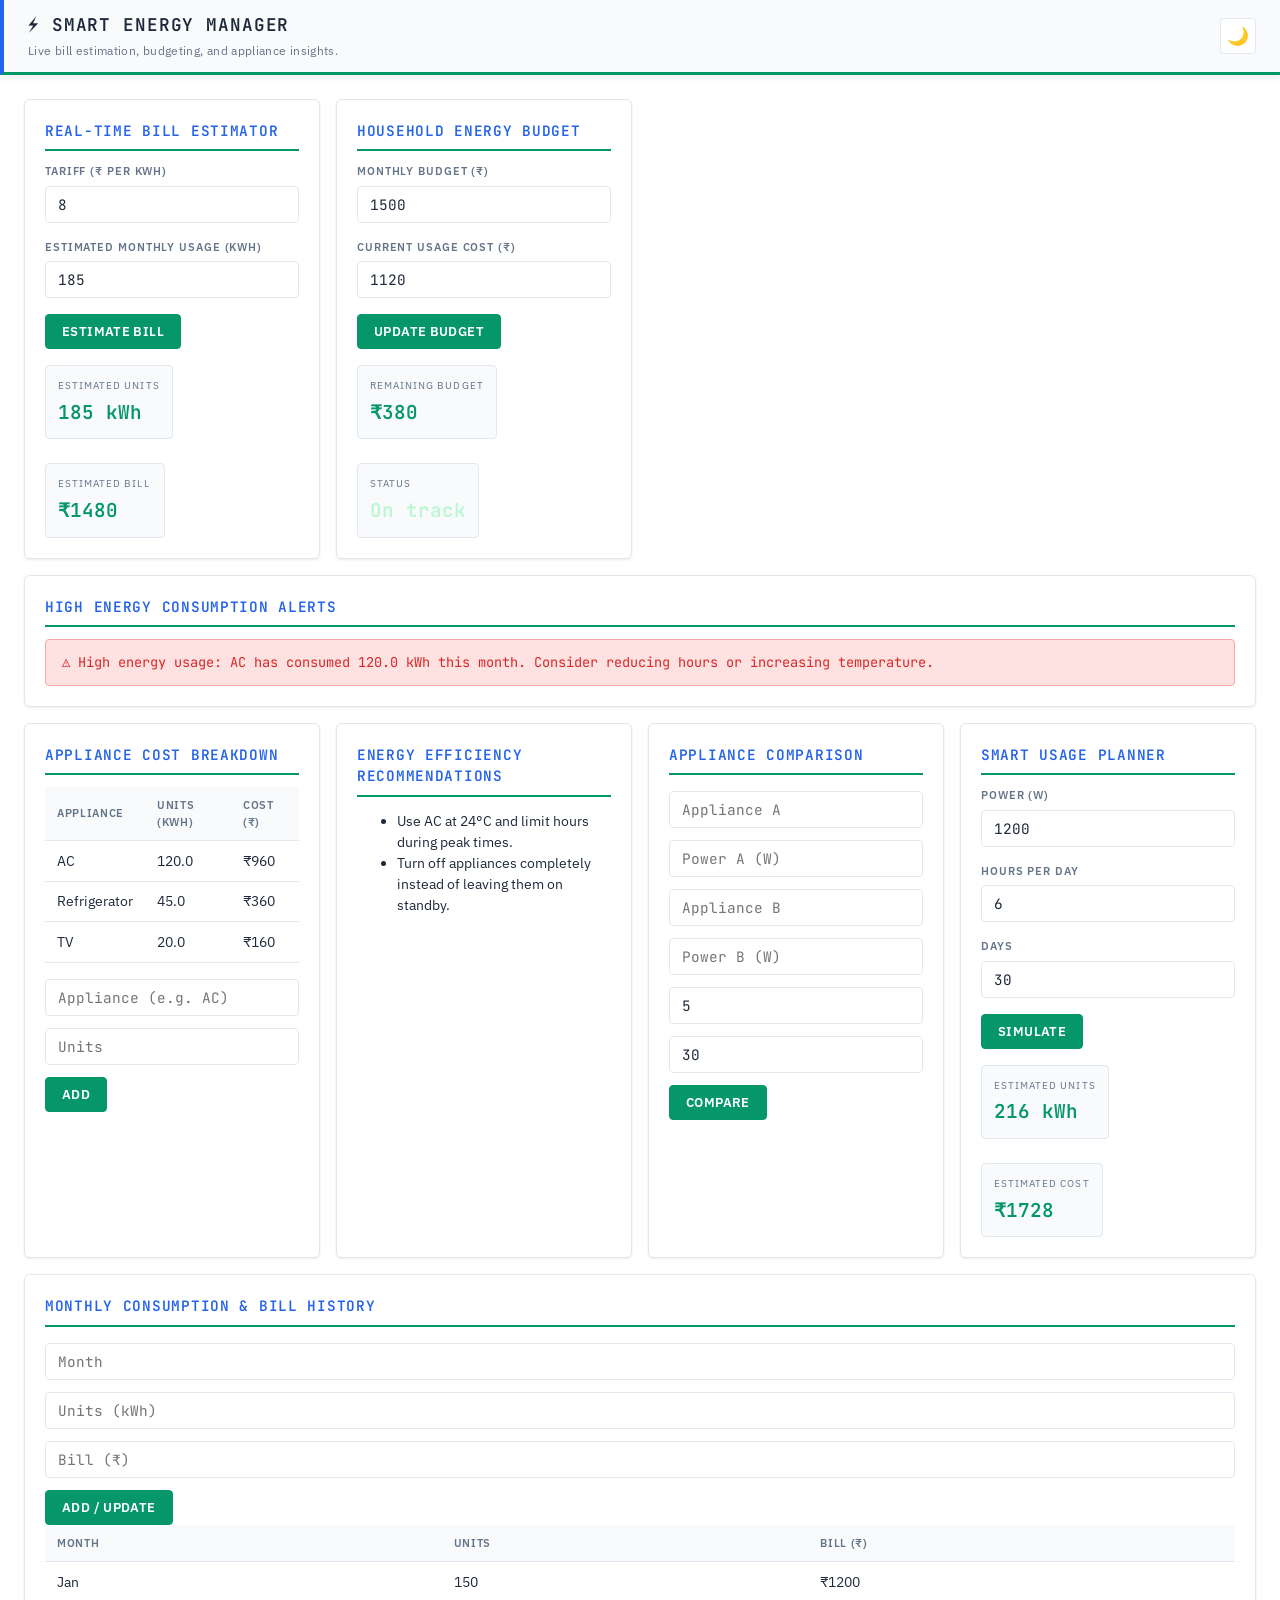
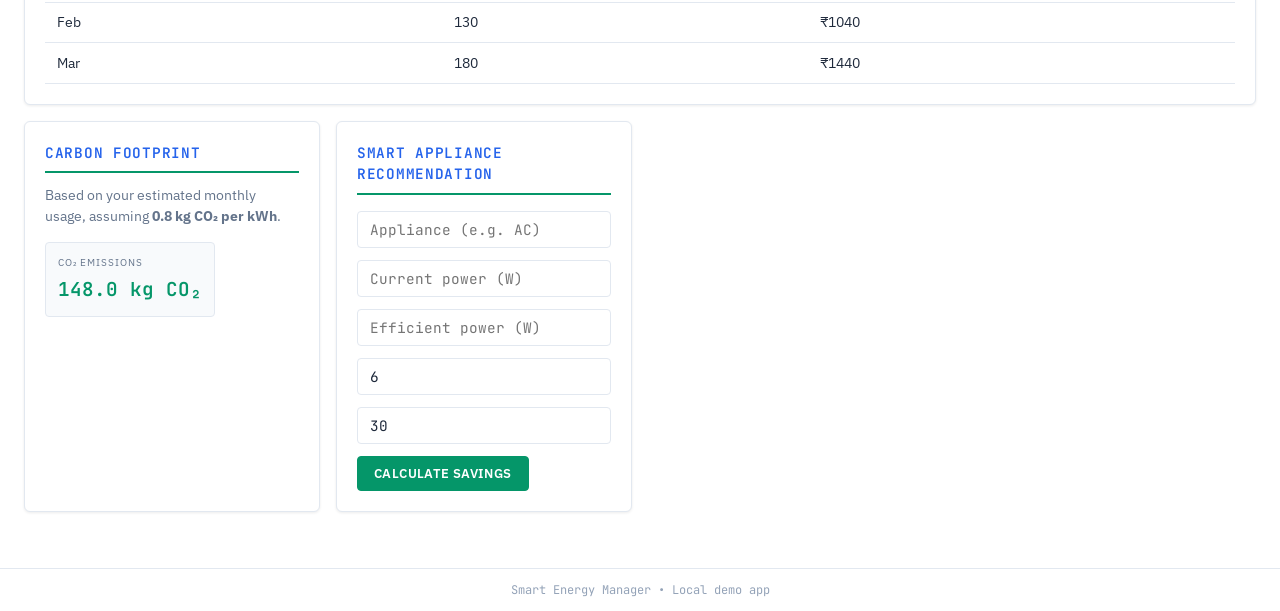
<file: templates/index.html>
<!DOCTYPE html>
<html lang="en">
  <head>
    <meta charset="UTF-8" />
    <title>Smart Energy Manager</title>
    <meta name="viewport" content="width=device-width, initial-scale=1" />
    <link rel="stylesheet" href="/static/style.css" />
    <script src="/static/theme.js"></script>
  </head>
  <body>
    <header class="app-header">
      <div>
        <h1>⚡ Smart Energy Manager</h1>
        <p>Live bill estimation, budgeting, and appliance insights.</p>
      </div>
      <div class="header-btns">
        <button type="button" id="themeToggle" onclick="themeToggle()" aria-label="Switch theme" title="Day / Night"></button>
      </div>
    </header>

    <main class="app-main">
      <section class="grid">
        <!-- Real-time bill estimator -->
        <div class="card">
          <h2>Real-Time Bill Estimator</h2>
          <div class="field-row">
            <label>Tariff (₹ per kWh)</label>
            <input type="number" id="tariff" value="8" step="0.1" />
          </div>
          <div class="field-row">
            <label>Estimated Monthly Usage (kWh)</label>
            <input type="number" id="monthlyUsage" value="185" />
          </div>
          <button id="estimateBtn">Estimate Bill</button>
          <div class="metric-row">
            <div>
              <span class="metric-label">Estimated Units</span>
              <span class="metric-value" id="estUnits">185 kWh</span>
            </div>
            <div>
              <span class="metric-label">Estimated Bill</span>
              <span class="metric-value" id="estBill">₹1480</span>
            </div>
          </div>
        </div>

        <!-- Budgeting -->
        <div class="card">
          <h2>Household Energy Budget</h2>
          <div class="field-row">
            <label>Monthly Budget (₹)</label>
            <input type="number" id="budget" value="1500" />
          </div>
          <div class="field-row">
            <label>Current Usage Cost (₹)</label>
            <input type="number" id="currentCost" value="1120" />
          </div>
          <button id="budgetBtn">Update Budget</button>
          <div class="metric-row">
            <div>
              <span class="metric-label">Remaining Budget</span>
              <span class="metric-value" id="remainingBudget">₹380</span>
            </div>
            <div>
              <span class="metric-label">Status</span>
              <span class="metric-value" id="budgetStatus">On track</span>
            </div>
          </div>
        </div>

        <!-- High usage alerts -->
        <div class="card card-wide">
          <h2>High Energy Consumption Alerts</h2>
          <div id="alerts"></div>
        </div>

        <!-- Appliance breakdown -->
        <div class="card">
          <h2>Appliance Cost Breakdown</h2>
          <table>
            <thead>
              <tr>
                <th>Appliance</th>
                <th>Units (kWh)</th>
                <th>Cost (₹)</th>
              </tr>
            </thead>
            <tbody id="applianceTableBody"></tbody>
          </table>
          <form id="applianceForm" class="inline-form">
            <input
              type="text"
              id="applianceName"
              placeholder="Appliance (e.g. AC)"
              required
            />
            <input
              type="number"
              id="applianceUnits"
              placeholder="Units"
              step="0.1"
              required
            />
            <button type="submit">Add</button>
          </form>
        </div>

        <!-- Energy recommendations -->
        <div class="card">
          <h2>Energy Efficiency Recommendations</h2>
          <ul id="recommendations"></ul>
        </div>

        <!-- Appliance comparison -->
        <div class="card">
          <h2>Appliance Comparison</h2>
          <form id="compareForm" class="inline-form">
            <input
              type="text"
              id="applianceAName"
              placeholder="Appliance A"
              required
            />
            <input
              type="number"
              id="applianceAPower"
              placeholder="Power A (W)"
              required
            />
            <input
              type="text"
              id="applianceBName"
              placeholder="Appliance B"
              required
            />
            <input
              type="number"
              id="applianceBPower"
              placeholder="Power B (W)"
              required
            />
            <input
              type="number"
              id="hoursPerDay"
              placeholder="Hours/day"
              value="5"
              required
            />
            <input
              type="number"
              id="daysPerMonth"
              placeholder="Days/month"
              value="30"
              required
            />
            <button type="submit">Compare</button>
          </form>
          <div id="compareResult"></div>
        </div>

        <!-- Usage planner -->
        <div class="card">
          <h2>Smart Usage Planner</h2>
          <div class="field-row">
            <label>Power (W)</label>
            <input type="number" id="plannerPower" value="1200" />
          </div>
          <div class="field-row">
            <label>Hours per day</label>
            <input type="number" id="plannerHours" value="6" />
          </div>
          <div class="field-row">
            <label>Days</label>
            <input type="number" id="plannerDays" value="30" />
          </div>
          <button id="plannerBtn">Simulate</button>
          <div class="metric-row">
            <div>
              <span class="metric-label">Estimated Units</span>
              <span class="metric-value" id="plannerUnits">216 kWh</span>
            </div>
            <div>
              <span class="metric-label">Estimated Cost</span>
              <span class="metric-value" id="plannerCost">₹1728</span>
            </div>
          </div>
        </div>

        <!-- Monthly trends & history -->
        <div class="card card-wide">
          <h2>Monthly Consumption & Bill History</h2>
          <form id="historyForm" class="inline-form">
            <input type="text" id="historyMonth" placeholder="Month" required />
            <input
              type="number"
              id="historyUnits"
              placeholder="Units (kWh)"
              required
            />
            <input
              type="number"
              id="historyBill"
              placeholder="Bill (₹)"
              required
            />
            <button type="submit">Add / Update</button>
          </form>
          <table>
            <thead>
              <tr>
                <th>Month</th>
                <th>Units</th>
                <th>Bill (₹)</th>
              </tr>
            </thead>
            <tbody id="historyTableBody"></tbody>
          </table>
        </div>

        <!-- Carbon footprint -->
        <div class="card">
          <h2>Carbon Footprint</h2>
          <p>
            Based on your estimated monthly usage, assuming
            <strong>0.8 kg CO₂ per kWh</strong>.
          </p>
          <div class="metric-row">
            <div>
              <span class="metric-label">CO₂ Emissions</span>
              <span class="metric-value" id="carbonFootprint">0 kg</span>
            </div>
          </div>
        </div>

        <!-- Smart appliance recommendation -->
        <div class="card">
          <h2>Smart Appliance Recommendation</h2>
          <form id="smartForm" class="inline-form">
            <input
              type="text"
              id="smartName"
              placeholder="Appliance (e.g. AC)"
              required
            />
            <input
              type="number"
              id="smartOldPower"
              placeholder="Current power (W)"
              required
            />
            <input
              type="number"
              id="smartNewPower"
              placeholder="Efficient power (W)"
              required
            />
            <input
              type="number"
              id="smartHours"
              placeholder="Hours/day"
              value="6"
              required
            />
            <input
              type="number"
              id="smartDays"
              placeholder="Days/month"
              value="30"
              required
            />
            <button type="submit">Calculate Savings</button>
          </form>
          <div id="smartResult"></div>
        </div>
      </section>
    </main>

    <footer class="app-footer">
      <span>Smart Energy Manager • Local demo app</span>
    </footer>

    <script src="/static/app.js"></script>
  </body>
</html>
</file>
<file: static/style.css>
/* Smart Energy Platform - Corporate Contrast (White, Green, Blue) */

@import url('https://fonts.googleapis.com/css2?family=JetBrains+Mono:wght@400;500;600&family=IBM+Plex+Sans:wght@400;500;600;700&display=swap');

/* Day (light) theme - default */
:root {
  --bg: #ffffff;
  --bg-panel: #f8fafc;
  --bg-card: #ffffff;
  --bg-elevated: #f1f5f9;
  --border: #e2e8f0;
  --border-accent: #cbd5e1;
  --text: #1e293b;
  --text-muted: #64748b;
  --text-dim: #94a3b8;
  --accent: #2563eb;
  --accent-hover: #1d4ed8;
  --accent-glow: rgba(37, 99, 235, 0.15);
  --success: #059669;
  --success-light: #d1fae5;
  --warning: #d97706;
  --danger: #dc2626;
  --grid-line: #e2e8f0;
  --shadow: rgba(0, 0, 0, 0.08);
}

/* Night (dark) theme */
[data-theme="dark"] {
  --bg: #0c0e12;
  --bg-panel: #13161d;
  --bg-card: #171b24;
  --bg-elevated: #1c2129;
  --border: #2d3648;
  --border-accent: #3d4f6f;
  --text: #e6edf3;
  --text-muted: #8b949e;
  --text-dim: #6e7681;
  --accent: #58a6ff;
  --accent-hover: #79b8ff;
  --accent-glow: rgba(88, 166, 255, 0.2);
  --success: #3fb950;
  --success-light: rgba(63, 185, 80, 0.15);
  --warning: #d29922;
  --danger: #f85149;
  --grid-line: #21262d;
  --shadow: rgba(0, 0, 0, 0.4);
}

*,
*::before,
*::after {
  box-sizing: border-box;
}

body {
  margin: 0;
  min-height: 100vh;
  font-family: "IBM Plex Sans", -apple-system, sans-serif;
  background: var(--bg);
  color: var(--text);
  line-height: 1.5;
  font-size: 14px;
  animation: pageLoad 0.4s ease-out;
}

@keyframes pageLoad {
  from { opacity: 0; }
  to { opacity: 1; }
}

/* Header - Corporate contrast (green + blue) */
.app-header {
  display: flex;
  justify-content: space-between;
  align-items: center;
  padding: 0.75rem 1.5rem;
  background: var(--bg-panel);
  border-bottom: 3px solid var(--success);
  border-left: 4px solid var(--accent);
  position: sticky;
  top: 0;
  z-index: 100;
  box-shadow: 0 2px 8px var(--shadow);
  animation: headerSlide 0.4s ease-out;
}

@keyframes headerSlide {
  from {
    opacity: 0;
    transform: translateY(-10px);
  }
  to {
    opacity: 1;
    transform: translateY(0);
  }
}

.app-header h1 {
  margin: 0;
  font-size: 1.1rem;
  font-weight: 600;
  letter-spacing: 0.05em;
  text-transform: uppercase;
  font-family: "JetBrains Mono", monospace;
}

.app-header p {
  margin: 0.2rem 0 0;
  color: var(--text-muted);
  font-size: 0.75rem;
  letter-spacing: 0.03em;
}

.app-header .header-btns {
  display: flex;
  gap: 0.5rem;
  align-items: center;
}

.app-header .header-btns a {
  text-decoration: none;
}

.app-header button,
.app-header .btn,
.header-btns .btn {
  display: inline-block;
  padding: 0.45rem 1rem;
  border-radius: 4px;
  font-size: 0.8rem;
  font-weight: 600;
  cursor: pointer;
  text-decoration: none;
  font-family: "IBM Plex Sans", sans-serif;
  letter-spacing: 0.03em;
  text-transform: uppercase;
  transition: all 0.15s ease;
}

.app-header .btn-primary {
  background: var(--success);
  color: #fff;
  border: 1px solid var(--success);
}

.app-header .btn-primary:hover {
  background: #047857;
  border-color: #047857;
  box-shadow: 0 2px 8px rgba(5, 150, 105, 0.3);
}

.app-header .btn-secondary {
  background: transparent;
  color: var(--accent);
  border: 1px solid var(--accent);
}

.app-header .btn-secondary:hover {
  background: var(--accent-glow);
  color: var(--accent-hover);
  border-color: var(--accent-hover);
}

.app-main {
  padding: 1.5rem;
  max-width: 1280px;
  margin: 0 auto;
}

.grid {
  display: grid;
  grid-template-columns: repeat(auto-fit, minmax(280px, 1fr));
  gap: 1rem;
}

/* Cards - Corporate panels */
.card {
  background: var(--bg-card);
  border-radius: 6px;
  padding: 1.25rem;
  border: 1px solid var(--border);
  box-shadow: 0 1px 3px var(--shadow);
  animation: cardFadeIn 0.4s ease-out backwards;
  transition: transform 0.25s ease, box-shadow 0.25s ease;
}

.card:nth-child(1) { animation-delay: 0.05s; }
.card:nth-child(2) { animation-delay: 0.1s; }
.card:nth-child(3) { animation-delay: 0.15s; }
.card:nth-child(4) { animation-delay: 0.2s; }
.card:nth-child(5) { animation-delay: 0.25s; }
.card:nth-child(6) { animation-delay: 0.3s; }

.card:hover {
  transform: translateY(-3px);
  box-shadow: 0 6px 16px var(--shadow);
}

@keyframes cardFadeIn {
  from {
    opacity: 0;
    transform: translateY(16px);
  }
  to {
    opacity: 1;
    transform: translateY(0);
  }
}

.card h2 {
  margin: 0 0 0.75rem;
  font-size: 0.9rem;
  font-weight: 600;
  color: var(--accent);
  letter-spacing: 0.05em;
  text-transform: uppercase;
  padding-bottom: 0.5rem;
  border-bottom: 2px solid var(--success);
  font-family: "JetBrains Mono", monospace;
}

.card p {
  margin: 0 0 1rem;
  font-size: 0.85rem;
  color: var(--text-muted);
}

.card-wide {
  grid-column: 1 / -1;
}

.field-row {
  display: flex;
  flex-direction: column;
  margin-bottom: 1rem;
}

.field-row:last-of-type {
  margin-bottom: 1rem;
}

label {
  font-size: 0.7rem;
  font-weight: 600;
  color: var(--text-muted);
  margin-bottom: 0.35rem;
  letter-spacing: 0.08em;
  text-transform: uppercase;
}

input,
select,
textarea {
  background: var(--bg-card);
  color: var(--text);
  border-radius: 4px;
  border: 1px solid var(--border);
  padding: 0.5rem 0.75rem;
  font-size: 0.9rem;
  width: 100%;
  font-family: "JetBrains Mono", monospace;
  transition: border-color 0.15s, box-shadow 0.15s;
}

input:focus,
select:focus,
textarea:focus {
  outline: none;
  border-color: var(--accent);
  box-shadow: 0 0 0 2px var(--accent-glow);
}

select {
  cursor: pointer;
  appearance: none;
  background-image: url("data:image/svg+xml,%3Csvg xmlns='http://www.w3.org/2000/svg' width='10' height='10' fill='%238b949e' viewBox='0 0 16 16'%3E%3Cpath d='M8 11L3 6h10l-5 5z'/%3E%3C/svg%3E");
  background-repeat: no-repeat;
  background-position: right 10px center;
  padding-right: 32px;
}

button {
  border-radius: 4px;
  border: 1px solid var(--success);
  padding: 0.5rem 1rem;
  background: var(--success);
  color: #fff;
  font-weight: 600;
  font-size: 0.8rem;
  cursor: pointer;
  letter-spacing: 0.03em;
  text-transform: uppercase;
  font-family: "IBM Plex Sans", sans-serif;
  transition: all 0.2s ease;
  transform: scale(1);
}

button:hover {
  background: #047857;
  border-color: #047857;
  box-shadow: 0 2px 8px rgba(5, 150, 105, 0.3);
  transform: scale(1.02);
}

button:active {
  transform: scale(0.98);
}

/* Metrics - SCADA-style readouts */
.metric-row {
  display: flex;
  flex-wrap: wrap;
  gap: 1.5rem;
  margin-top: 1rem;
}

.metric-row > div {
  min-width: 120px;
  padding: 0.75rem;
  background: var(--bg-panel);
  border: 1px solid var(--border);
  border-radius: 4px;
}

.metric-label {
  display: block;
  font-size: 0.65rem;
  color: var(--text-muted);
  text-transform: uppercase;
  letter-spacing: 0.1em;
  margin-bottom: 0.25rem;
}

.metric-value {
  font-size: 1.2rem;
  font-weight: 600;
  color: var(--success);
  font-family: "JetBrains Mono", monospace;
}

/* Tables - Grid display */
table {
  width: 100%;
  border-collapse: collapse;
  font-size: 0.85rem;
}

th,
td {
  padding: 0.6rem 0.75rem;
  text-align: left;
  border-bottom: 1px solid var(--border);
}

th {
  font-weight: 600;
  color: var(--text-muted);
  font-size: 0.7rem;
  text-transform: uppercase;
  letter-spacing: 0.06em;
  background: var(--bg-panel);
}

tbody tr {
  transition: background 0.2s ease;
}

tbody tr:hover {
  background: var(--success-light);
}

.inline-form {
  display: flex;
  flex-wrap: wrap;
  gap: 0.75rem;
  align-items: flex-end;
  margin-top: 1rem;
}

.inline-form .field-wrap {
  flex: 1;
  min-width: 140px;
}

.inline-form input {
  width: 100%;
}

.inline-form button {
  flex-shrink: 0;
}

/* Alerts */
.alert {
  border-radius: 4px;
  padding: 0.75rem 1rem;
  font-size: 0.85rem;
  font-family: "JetBrains Mono", monospace;
}

.alert-high {
  background: #fee2e2;
  border: 1px solid #fca5a5;
  color: var(--danger);
}

.alert-ok {
  background: var(--success-light);
  border: 1px solid rgba(5, 150, 105, 0.3);
  color: var(--success);
}

.app-footer {
  padding: 0.75rem 1.5rem;
  margin-top: 2rem;
  border-top: 1px solid var(--border);
  font-size: 0.75rem;
  color: var(--text-dim);
  text-align: center;
  font-family: "JetBrains Mono", monospace;
}

a {
  color: var(--accent);
  text-decoration: none;
}

a:hover {
  text-decoration: underline;
  color: var(--accent-hover);
}

/* Home page - Welcome animations */
.hero-title {
  animation: heroReveal 0.8s ease-out backwards;
}

.hero-subtitle {
  animation: heroReveal 0.8s ease-out 0.15s backwards;
}

.app-header .header-btns {
  animation: heroReveal 0.8s ease-out 0.25s backwards;
}

@keyframes heroReveal {
  from {
    opacity: 0;
    transform: translateY(-20px);
  }
  to {
    opacity: 1;
    transform: translateY(0);
  }
}

.platform-intro {
  padding: 1.5rem;
  border-left: 4px solid var(--success);
}

.platform-intro .intro-title {
  font-size: 1.25rem;
  margin-bottom: 0.5rem;
  text-transform: uppercase;
  letter-spacing: 0.05em;
  animation: introTitleIn 0.6s ease-out 0.2s backwards;
}

.platform-intro .intro-desc {
  font-size: 0.9rem;
  max-width: 65ch;
  line-height: 1.6;
  color: var(--text-muted);
  animation: introTitleIn 0.6s ease-out 0.3s backwards;
}

.how-to-use {
  animation: introTitleIn 0.6s ease-out 0.4s backwards;
}

@keyframes introTitleIn {
  from {
    opacity: 0;
    transform: translateX(-24px);
  }
  to {
    opacity: 1;
    transform: translateX(0);
  }
}

.platform-pillars {
  display: grid;
  grid-template-columns: repeat(4, 1fr);
  gap: 1rem;
  margin: 1.5rem 0;
}

@media (max-width: 900px) {
  .platform-pillars {
    grid-template-columns: repeat(2, 1fr);
  }
}

@media (max-width: 500px) {
  .platform-pillars {
    grid-template-columns: 1fr;
  }
}

.pillar {
  display: flex;
  flex-direction: column;
  align-items: flex-start;
  padding: 1rem;
  border-radius: 6px;
  border: 1px solid var(--border);
  background: var(--bg-panel);
  color: inherit;
  text-decoration: none;
  transition: all 0.3s cubic-bezier(0.4, 0, 0.2, 1);
  animation: pillarSlideUp 0.5s ease-out backwards;
}

.pillar:nth-child(1) { animation-delay: 0.1s; }
.pillar:nth-child(2) { animation-delay: 0.15s; }
.pillar:nth-child(3) { animation-delay: 0.2s; }
.pillar:nth-child(4) { animation-delay: 0.25s; }

.pillar:hover {
  border-color: var(--success);
  background: var(--success-light);
  box-shadow: 0 8px 24px rgba(5, 150, 105, 0.25);
  transform: translateY(-6px);
}

.pillar-icon {
  font-size: 2rem;
  margin-bottom: 0.5rem;
  opacity: 0.95;
  transition: transform 0.4s cubic-bezier(0.34, 1.56, 0.64, 1), filter 0.3s ease;
  display: inline-block;
  animation: iconFloat 3s ease-in-out infinite;
}

.pillar:nth-child(1) .pillar-icon { animation-delay: 0s; }
.pillar:nth-child(2) .pillar-icon { animation-delay: 0.3s; }
.pillar:nth-child(3) .pillar-icon { animation-delay: 0.6s; }
.pillar:nth-child(4) .pillar-icon { animation-delay: 0.9s; }

.pillar:hover .pillar-icon {
  transform: translateY(0) scale(1.2) rotate(5deg);
  animation-play-state: paused;
  filter: drop-shadow(0 4px 8px rgba(5, 150, 105, 0.3));
}

@keyframes iconFloat {
  0%, 100% { transform: translateY(0); }
  50% { transform: translateY(-6px); }
}

@keyframes pillarSlideUp {
  from {
    opacity: 0;
    transform: translateY(20px);
  }
  to {
    opacity: 1;
    transform: translateY(0);
  }
}

.pillar strong {
  font-size: 0.9rem;
  margin-bottom: 0.35rem;
  letter-spacing: 0.02em;
  transition: color 0.25s ease;
}

.pillar:hover strong {
  color: var(--success);
}

.pillar-desc {
  font-size: 0.75rem;
  color: var(--text-muted);
  line-height: 1.4;
}

.platform-intro .cta {
  margin-top: 1.25rem;
  font-size: 0.9rem;
  animation: introTitleIn 0.6s ease-out 0.5s backwards;
}

.cta-primary {
  display: inline-block;
  padding: 0.4rem 1rem;
  background: var(--success);
  color: #fff !important;
  border-radius: 6px;
  font-weight: 600;
  text-decoration: none !important;
  transition: all 0.3s ease;
  animation: ctaPulse 2.5s ease-in-out infinite;
}

.cta-primary:hover {
  background: #047857;
  transform: scale(1.05);
  box-shadow: 0 4px 16px rgba(5, 150, 105, 0.4);
}

.cta-secondary {
  transition: all 0.25s ease;
}

.cta-secondary:hover {
  text-decoration: underline !important;
}

@keyframes ctaPulse {
  0%, 100% { box-shadow: 0 2px 8px rgba(5, 150, 105, 0.2); }
  50% { box-shadow: 0 4px 16px rgba(5, 150, 105, 0.35); }
}

.how-to-use strong,
.how-to-steps strong {
  color: var(--text);
}

/* Platform tabs */
.platform-tabs {
  display: flex;
  gap: 0;
  padding: 0 1.5rem;
  background: var(--bg-panel);
  border-bottom: 1px solid var(--border);
  overflow-x: auto;
}

.tab-btn {
  padding: 0.75rem 1rem;
  border: none;
  background: transparent;
  color: var(--text-muted);
  font-size: 0.8rem;
  font-weight: 600;
  cursor: pointer;
  white-space: nowrap;
  border-bottom: 2px solid transparent;
  margin-bottom: -1px;
  letter-spacing: 0.03em;
  transition: all 0.25s ease;
}

.tab-btn:hover {
  color: var(--text);
}

.tab-btn.active {
  color: var(--accent);
  border-bottom-color: var(--accent);
  animation: tabPulse 0.3s ease;
}

@keyframes tabPulse {
  0%, 100% { opacity: 1; }
  50% { opacity: 0.8; }
}

.tab-panel {
  display: none;
}

.tab-panel.active {
  display: block;
  animation: tabSlideIn 0.3s ease-out;
}

@keyframes tabSlideIn {
  from {
    opacity: 0;
    transform: translateY(8px);
  }
  to {
    opacity: 1;
    transform: translateY(0);
  }
}

@keyframes fadeIn {
  from { opacity: 0; }
  to { opacity: 1; }
}

.header-actions {
  display: flex;
  gap: 0.5rem;
  align-items: center;
}

.btn-outline {
  background: transparent !important;
  color: var(--accent) !important;
  border: 1px solid var(--accent) !important;
}

.btn-outline:hover {
  background: var(--accent-glow) !important;
}

.form-grid {
  display: grid;
  grid-template-columns: repeat(auto-fit, minmax(160px, 1fr));
  gap: 1rem;
  margin-bottom: 1.25rem;
}

.form-grid .field-row {
  margin-bottom: 0;
}

.load-results {
  display: flex;
  flex-wrap: wrap;
  gap: 1rem;
  padding: 1rem;
  background: var(--success-light);
  border-radius: 6px;
  border: 1px solid rgba(5, 150, 105, 0.3);
  animation: loadReveal 0.5s ease-out;
}

.load-results .metric-value {
  color: var(--success);
}

@keyframes loadReveal {
  from {
    opacity: 0;
    transform: scale(0.96);
  }
  to {
    opacity: 1;
    transform: scale(1);
  }
}

.flash-list {
  list-style: none;
  padding: 0;
  margin: 0 0 1rem;
}

.flash-list li {
  padding: 0.6rem 1rem;
  background: var(--success-light);
  border-radius: 4px;
  margin-bottom: 0.5rem;
  border: 1px solid rgba(5, 150, 105, 0.3);
  font-size: 0.85rem;
  color: var(--success);
  animation: flashSlideIn 0.4s ease-out;
}

@keyframes flashSlideIn {
  from {
    opacity: 0;
    transform: translateX(-16px);
  }
  to {
    opacity: 1;
    transform: translateX(0);
  }
}

.rec-list {
  list-style: none;
  padding: 0;
  margin: 0;
  font-size: 0.85rem;
  color: var(--text-muted);
}

.rec-list li {
  padding: 0.35rem 0;
  border-bottom: 1px solid var(--border);
}

.rec-list li:last-child {
  border-bottom: none;
}

.result-text {
  margin-top: 0.5rem;
  font-size: 0.85rem;
  color: var(--success);
  font-family: "JetBrains Mono", monospace;
}

/* Auth pages */
.auth-page .card {
  max-width: 400px;
  margin: 0 auto;
}

.auth-page .card h2 {
  font-size: 1rem;
  margin-bottom: 0.25rem;
}

/* Analyst / Admin extras */
.analyst-grid .analyst-card {
  background: var(--bg-card);
  border: 1px solid var(--border);
}

.analyst-card .value {
  font-family: "JetBrains Mono", monospace;
}

.chart-box {
  background: var(--bg-card);
  border: 1px solid var(--border);
  border-radius: 2px;
}

.filter-bar select {
  background: var(--bg-card);
  border: 1px solid var(--border);
  color: var(--text);
}

.schema-box {
  background: var(--bg-panel);
  border: 1px solid var(--border);
}

.result-saved {
  color: var(--success);
  font-family: JetBrains Mono, monospace;
}

/* Theme toggle - day/night */
#themeToggle {
  width: 2.25rem;
  height: 2.25rem;
  padding: 0;
  border-radius: 4px;
  border: 1px solid var(--border);
  background: var(--bg-card);
  font-size: 1.1rem;
  cursor: pointer;
  display: flex;
  align-items: center;
  justify-content: center;
  transition: background 0.2s, border-color 0.2s;
}
#themeToggle:hover {
  background: var(--bg-elevated);
  border-color: var(--border-accent);
  transform: rotate(15deg);
}

#themeToggle {
  transition: all 0.25s ease;
}

/* details/summary expand animation */
details[open] summary {
  border-bottom: 1px solid var(--border);
}

details[open] > div:not(summary) {
  animation: detailsOpen 0.3s ease-out;
}

details .panel-body {
  animation: detailsOpen 0.3s ease-out;
}

@keyframes detailsOpen {
  from { opacity: 0; }
  to { opacity: 1; }
}

/* analyst cards pulse on hover */
.analyst-card {
  transition: transform 0.2s ease, box-shadow 0.2s ease;
}

.analyst-card:hover {
  transform: translateY(-2px);
  box-shadow: 0 4px 12px var(--shadow);
}

@media (max-width: 640px) {
  .app-header,
  .app-main,
  .app-footer {
    padding-inline: 1rem;
  }

  .platform-tabs {
    padding-inline: 1rem;
  }
}
</file>
